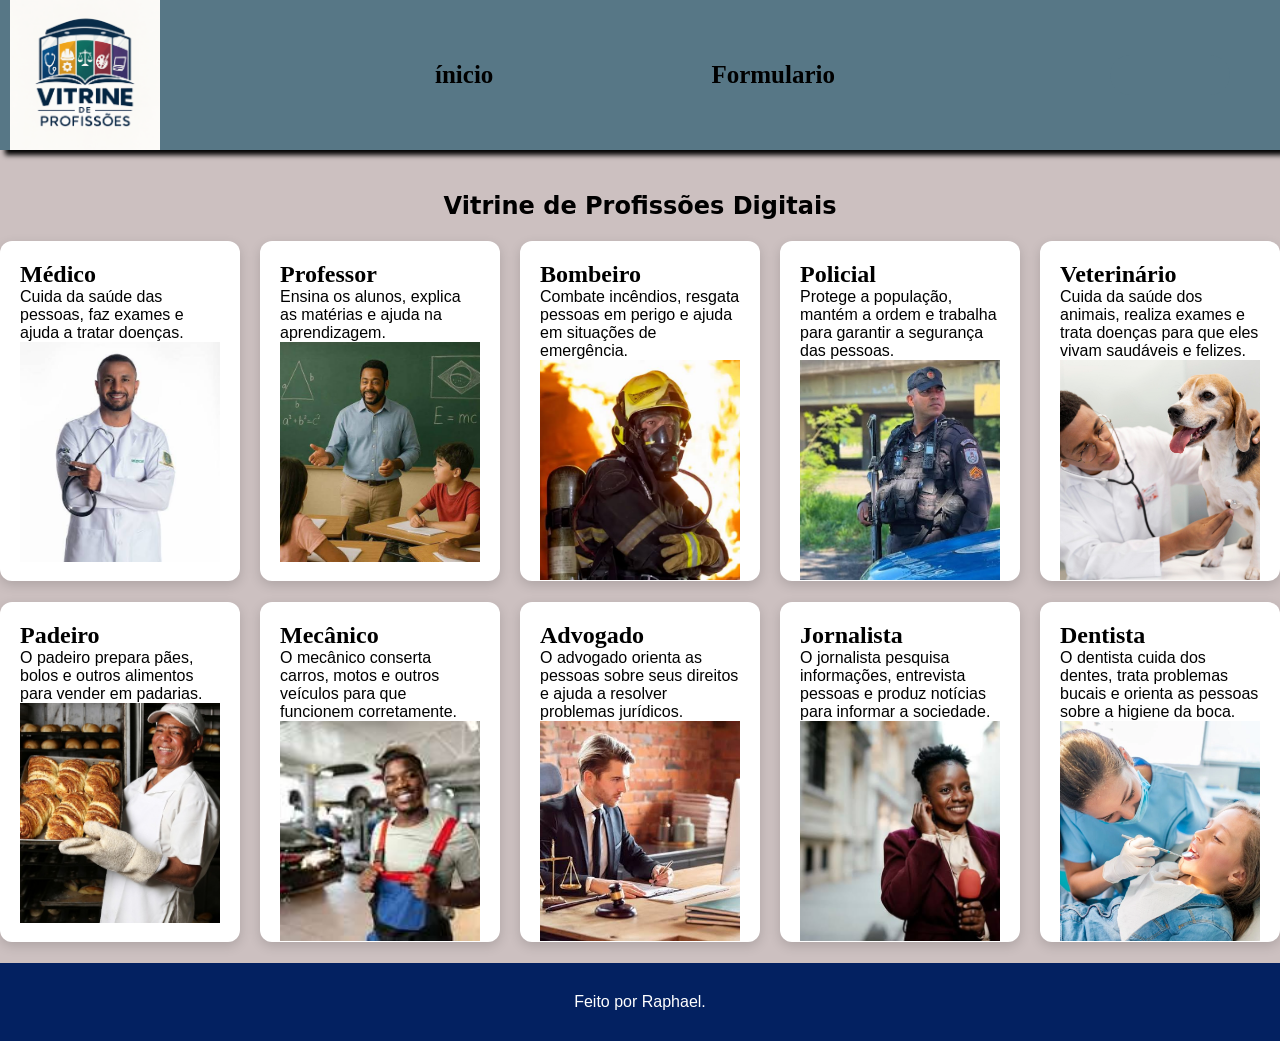
<file: index.html>
<!DOCTYPE html>
<html lang="en">

<head>
    <meta charset="UTF-8">
    <meta name="viewport" content="width=device-width, initial-scale=1.0">
    <title>Vitrine de Profissões Digitais</title>
    <link rel="stylesheet" href="CSS/style.css">
</head>

<body>
    <header>
        <div class="container">
            <div class="logo">
                <img src="IMG/logo.png">
            </div>

            <nav>
                <div class="link">
                    <a href="http://127.0.0.1:5500/index.html">ínicio</a>
                    <a href="http://127.0.0.1:5500/contato.html">Formulario</a>

                </div>
            </nav>
            <div class="botao">

            </div>
    </header>

    <section>
        <p>ㅤ</p>

        <p>ㅤ</p>
        <h1>Vitrine de Profissões Digitais</h1>
        <p>ㅤ</p>


        
            <div class="container2">



                <div class="card">
                    <h2>Médico</h2>
                    <p>Cuida da saúde das pessoas, faz exames e ajuda a tratar doenças.</p>
                    <div class="img">
                        <img src="IMG/medico.jpg" alt="Descrição da imagem">
                    </div>
                </div>

                <div class="card">
                    <h2>Professor</h2>
                    <p>Ensina os alunos, explica as matérias e ajuda na aprendizagem.</p>
                    <div class="img">
                        <img src="IMG/professor.jpg" alt="Descrição da imagem">
                    </div>
                </div>
                <div class="card">
                    <h2>Bombeiro</h2>
                    <p>Combate incêndios, resgata pessoas em perigo e ajuda em situações de emergência.</p>
                    <div class="img">
                        <img src="IMG/bombeiro.jpg" alt="Descrição da imagem">
                    </div>
                </div>

                <div class="card">
                    <h2>Policial</h2>
                    <p> Protege a população, mantém a ordem e trabalha para garantir a segurança das pessoas.</p>
                    <div class="img">
                        <img src="IMG/policial.jpg" alt="Descrição da imagem">
                    </div>
                </div>


                <div class="card">
                    <h2>Veterinário</h2>
                    <p>Cuida da saúde dos animais, realiza exames e trata doenças para que eles vivam saudáveis e
                        felizes.</p>
                    <div class="img">
                        <img src="IMG/veterinario.jpg" alt="Descrição da imagem">
                    </div>
                </div>

            </div>

             <p>ㅤ</p>
 <div class="container2">

                <div class="card">
                    <h2>Padeiro</h2>
                    <p>O padeiro prepara pães, bolos e outros alimentos para vender em padarias.</p>
                    <div class="img">
                        <img src="IMG/padeiro.jpg" alt="Descrição da imagem">
                    </div>
                </div>

                <div class="card">
                    <h2>Mecânico</h2>
                    <p>O mecânico conserta carros, motos e outros veículos para que funcionem corretamente.</p>
                    <div class="img">
                        <img src="IMG/mecanico.jpg" alt="Descrição da imagem">
                    </div>
                </div>
                <div class="card">
                    <h2>Advogado</h2>
                    <p>O advogado orienta as pessoas sobre seus direitos e ajuda a resolver problemas jurídicos.</p>
                    <div class="img">
                        <img src="/IMG/advogado.jpg" alt="Descrição da imagem">
                    </div>
                </div>

                <div class="card">
                    <h2>Jornalista</h2>
                    <p>O jornalista pesquisa informações, entrevista pessoas e produz notícias para informar a sociedade.</p>
                    <div class="img">
                        <img src="/IMG/jornalista.jpg" alt="Descrição da imagem">
                    </div>
                </div>


                <div class="card">
                    <h2>Dentista</h2>
                    <p>O dentista cuida dos dentes, trata problemas bucais e orienta as pessoas sobre a higiene da boca.</p>
                    <div class="img">
                        <img src="IMG/dentista.webp" alt="Descrição da imagem">
                    </div>
                </div>

            </div>

 <p>ㅤ</p>
        <footer class="footer">
            <p> Feito por Raphael.</p>
        </footer>
</body>

</html>
</file>
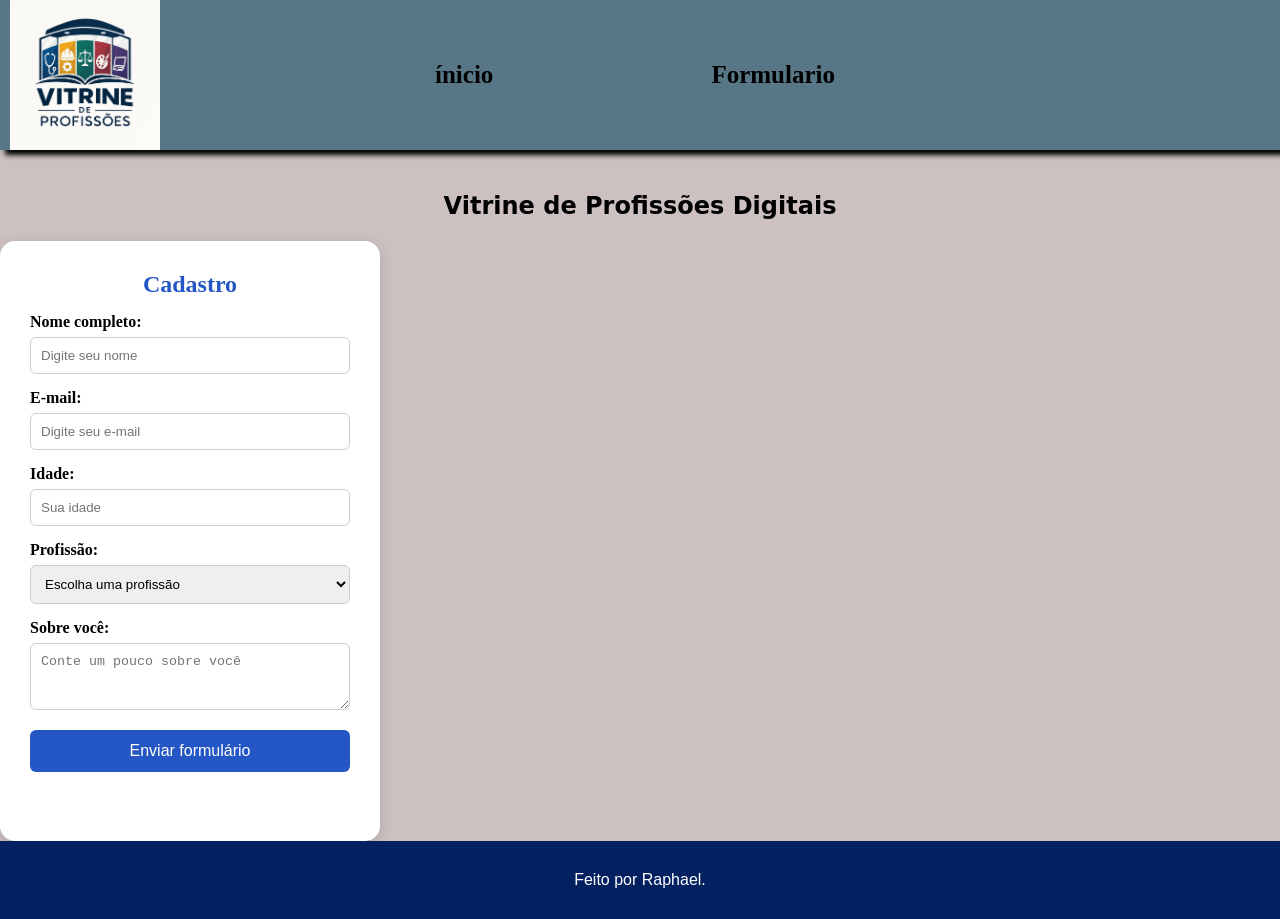
<file: contato.html>
<!DOCTYPE html>
<html lang="en">

<head>
    <meta charset="UTF-8">
    <meta name="viewport" content="width=device-width, initial-scale=1.0">
    <title>Vitrine de Profissões Digitais</title>
    <link rel="stylesheet" href="/CSS/contato.css">
</head>

<body>
    <header>
        <div class="container">
            <div class="logo">
                <img src="IMG/logo.png">
            </div>

            <nav>
                <div class="link">
                    <a href="http://127.0.0.1:5500/index.html">ínicio</a>
                    <a href="http://127.0.0.1:5500/contato.html">Formulario</a>

                </div>
            </nav>
            <div class="botao">

            </div>
    </header>

    <section>
        <p>ㅤ</p>

        <p>ㅤ</p>
        <h1>Vitrine de Profissões Digitais</h1>
        <p>ㅤ</p>
         
         <form class="formulario">
        <h2>Cadastro</h2>

        <label for="nome">Nome completo:</label>
        <input type="text" id="nome" placeholder="Digite seu nome" required>

        <label for="email">E-mail:</label>
        <input type="email" id="email" placeholder="Digite seu e-mail" required>

        <label for="idade">Idade:</label>
        <input type="number" id="idade" min="1" placeholder="Sua idade" required>

        <label for="profissao">Profissão:</label>
        <select id="profissao" required>
            <option value="">Escolha uma profissão</option>
            <option>Médico</option>
            <option>Professor</option>
            <option>Bombeiro</option>
            <option>Policial</option>
            <option>Veterinário</option>
            <option>Padeiro</option>
            <option>Mecânico</option>
            <option>Advogado</option>
            <option>Jornalista</option>
            <option>Dentista</option>
            <option>Outros</option>
        </select>

        <label for="mensagem">Sobre você:</label>
        <textarea id="mensagem" rows="3"
            placeholder="Conte um pouco sobre você"></textarea>

        <button type="submit">Enviar formulário</button>
    </form>

        
        <footer class="footer">
            <p> Feito por Raphael.</p>
        </footer>
</body>

</html>
</file>
<file: CSS/style.css>
* {
    margin: 0;
    padding: 0;
}

.container {
    background-color: #577786;
    height: 150px;
    width: auto;
    display: flex;
    justify-content: space-between;
    align-items: center;
    font-size: 20px;
    box-shadow: 5px 5px 5px black;
}

.logo img {
    width: 150px;
    height: 150px;
    background-color: #577786;
    margin-left: 10px;
    display: flex;
}

.link {

    width: 400px;
    height: auto;
    display: flex;
    justify-content: space-between;

}

.link a {
    text-decoration: none;
    color: black;
    font-size: 25px;
    font-weight: bold;

}

.botao {
    width: 120px;
    height: 40px;
    background-color: #577786;
    box-shadow: 10px 10px 10px rgb(rgb(0, 0, 0));
    border-radius: 25px;
    font-size: 15px;
    align-items: center;
    margin-right: 50px;

}

body {
    
  background-color: rgb(204, 192, 192);
  margin: 0;
    min-height: 100vh;
    display: flex;
    flex-direction: column;
}

main {
  flex: 1;
}

.footer {
    background-color: #032161;
    color: white;
    padding: 30px;
    text-align: center;
    margin-top: auto;
}


.card {
    width: 280px;
    height: 300px;
    display: block;
    justify-content: center;
    align-items: center;
    background: white; 
    border-radius: 12px; 
    padding: 20px; 
    box-shadow: 0 4px 12px rgba(0, 0, 0, .15); 
    transition: transform 0.3s ease, box-shadow 0.3s ease;
    cursor: pointer;
    justify-content: center;
    
}

.card img {
    width: 100%;
    height: 220px;
    object-fit: cover;
}

h1{
    text-align: center;
    font-family:system-ui, -apple-system, BlinkMacSystemFont, 'Segoe UI', Roboto, Oxygen, Ubuntu, Cantarell, 'Open Sans', 'Helvetica Neue', sans-serif
}

h3{
    font-size: 30px;
}

p{
    font-family: 'Trebuchet MS', 'Lucida Sans Unicode', 'Lucida Grande', 'Lucida Sans', Arial, sans-serif;
}

.card:hover {
    transform: translateY(-8px) scale(1.03);
    box-shadow: 0 10px 20px rgba(0, 0, 0, 0.15);
}
.container2{

    display: flex;
    justify-content: center;
    gap: 20px;

}

.card2 {
    width: 280px;
    height: 300px;
    display: block;
    justify-content: center;
    align-items: center;
    background: white; 
    border-radius: 12px; 
    padding: 20px; 
    box-shadow: 0 4px 12px rgba(0, 0, 0, .15); 
    transition: transform 0.3s ease, box-shadow 0.3s ease;
    cursor: pointer;
    justify-content: center;
}


.card2 img {
    width: 100%;
    height: 220px;
    object-fit: cover;
}

.card2:hover {
    transform: translateY(-8px) scale(1.03);
    box-shadow: 0 10px 20px rgba(0, 0, 0, 0.15);
}

.container2{

    display: flex;
    justify-content: center;
    gap: 20px;

}
</file>
<file: CSS/contato.css>
* {
    margin: 0;
    padding: 0;
}

.container {
    background-color: #577786;
    height: 150px;
    width: auto;
    display: flex;
    justify-content: space-between;
    align-items: center;
    font-size: 20px;
    box-shadow: 5px 5px 5px black;
}

.logo img {
    width: 150px;
    height: 150px;
    background-color: #577786;
    margin-left: 10px;
    display: flex;
}

.link {

    width: 400px;
    height: auto;
    display: flex;
    justify-content: space-between;

}

.link a {
    text-decoration: none;
    color: black;
    font-size: 25px;
    font-weight: bold;

}

.botao {
    width: 120px;
    height: 40px;
    background-color: #577786;
    box-shadow: 10px 10px 10px rgb(rgb(0, 0, 0));
    border-radius: 25px;
    font-size: 15px;
    align-items: center;
    margin-right: 50px;

}

body {
    
  background-color: rgb(204, 192, 192);
  margin: 0;
    min-height: 100vh;
    display: flex;
    flex-direction: column;
}

main {
  flex: 1;
}

.footer {
    background-color: #032161;
    color: white;
    padding: 30px;
    text-align: center;
    margin-top: auto;
}


h1{
    text-align: center;
    font-family:system-ui, -apple-system, BlinkMacSystemFont, 'Segoe UI', Roboto, Oxygen, Ubuntu, Cantarell, 'Open Sans', 'Helvetica Neue', sans-serif
}

h3{
    font-size: 30px;
}

p{
    font-family: 'Trebuchet MS', 'Lucida Sans Unicode', 'Lucida Grande', 'Lucida Sans', Arial, sans-serif;
}






        .formulario {
            background: white;
            padding: 30px;
            border-radius: 15px;
            width: 320px;
            height: 400px;
            box-shadow: 0 4px 15px #0002;
            min-height: 60vh;
            display: flex;
            flex-direction: column;
}
        

        h2 {
            text-align: center;
            color: #2457c5;
        }

        label {
            display: block;
            margin-top: 15px;
            font-weight: bold;
        }

        input, select, textarea {
            width: 100%;
            padding: 10px;
            margin-top: 6px;
            border: 1px solid #ccc;
            border-radius: 6px;
            box-sizing: border-box;
        }

        button {
            width: 100%;
            padding: 12px;
            margin-top: 20px;
            background: #2457c5;
            color: white;
            border: none;
            border-radius: 6px;
            cursor: pointer;
            font-size: 16px;
        }

        button:hover {
            background: #163d91;
        }
</file>
